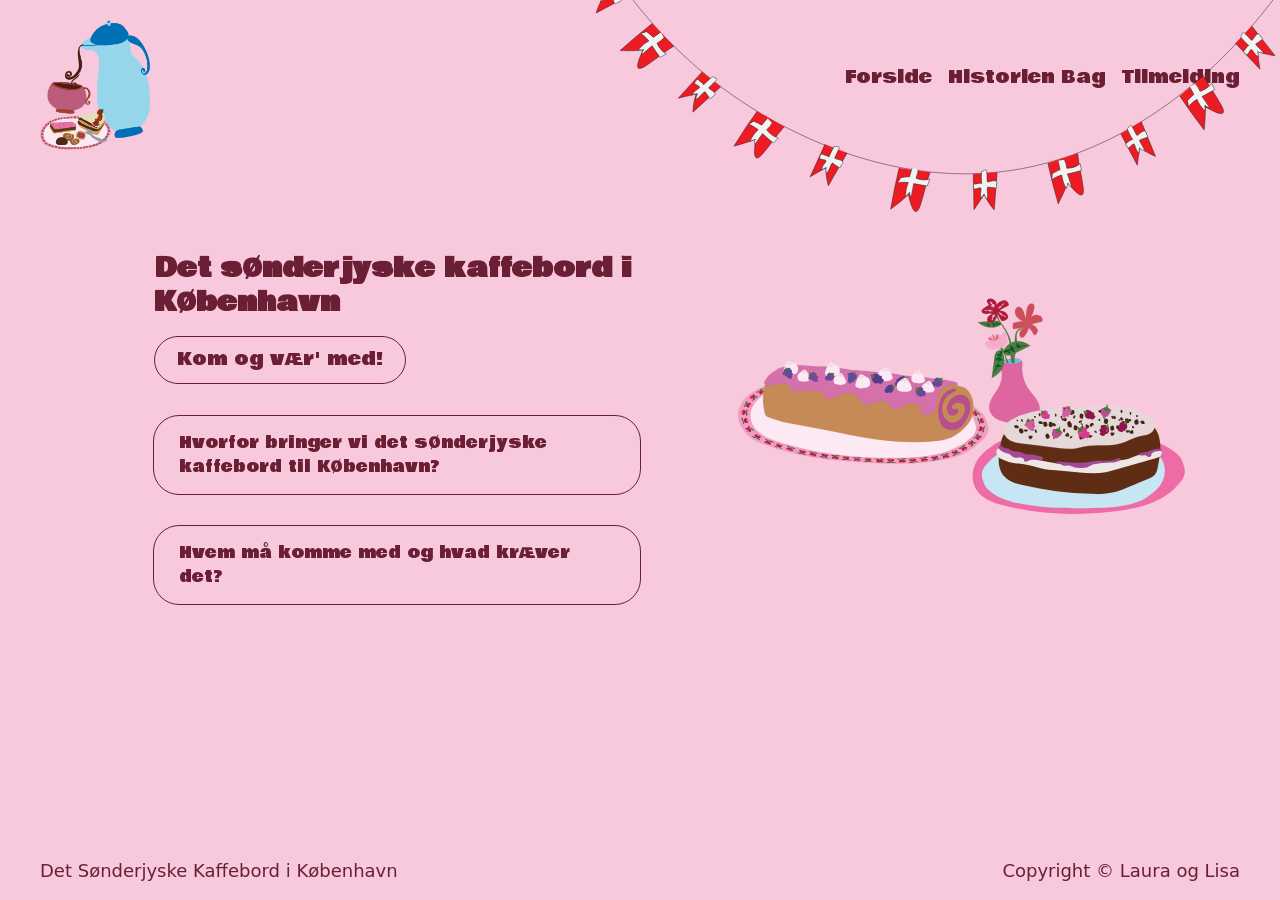
<file: index.html>
<!DOCTYPE html>
<html lang="da">

<head>
  <meta charset="UTF-8">
  <meta name="viewport" content="width=device-width, initial-scale=1.0">
  <title>Det Sønderjyske Kaffebord</title>
  <link rel="stylesheet" href="./starter.css">
  <link rel="stylesheet" href="./style.css">
  <link rel="icon" type="image/png" sizes="16x16" href="EventBilleder/lilleLogo.png" </head>

<body>
  <header class="site-header">
    <div class="header-content">
      <a class="site-logo" href="./">
        <img src="./EventBilleder/logo til styletile.png" alt="Sønderjysk kaffebord">
      </a>
      <nav class="site-nav">
        <button>Menu</button>
        <ul class="menu" id="menu" popover>
          <li><a href="./" aria-current="page">Forside</a></li>
          <li><a href="./svg.html">Historien Bag</a></li>
          <li><a href="./form.html">Tilmelding</a></li>
        </ul>
      </nav>
      <img class="guirlande" src="./EventBilleder/guirlandeFærdig.svg" alt="">
    </div>
  </header>

  <main class="frontpage">

    <div class="frontpage-content">
      <section class="intro">
        <h1>Det sønderjyske kaffebord i København</h1>
        <a href="./form.html" class="cta">Kom og vær' med!</a>
      </section>
      <div class="popup"><button class="popup-button">Hvorfor bringer vi det sønderjyske kaffebord til
          København?</button>
        <div class="popup-text">
          <p>Alle elsker kage og mennesket er et flokdyr der elsker
            selvskab. Derfor bringer vi traditionen til København, så københavnerne også kan mærke glæden ved fælleskab
            og kage.</p>
        </div>
      </div>

      <div class="popupto"><button class="popupto-button">Hvem må komme med og hvad kræver det?</button>
        <div class="popupto-text">
          <p>Alle må være med! Man skal blot medbringe en kage af eget valg og godt humør.</p>
        </div>
      </div>

    </div>

    <div class="side-image">
      <img src="./EventBilleder/Tegnebræt 6.svg" alt="Sønderjysk kaffebord">
    </div>

  </main>

  <footer class="site-footer">
    <div class="footer-content">
      <p>Det Sønderjyske Kaffebord i København</p>
      <p>Copyright © Laura og Lisa</p>
    </div>
  </footer>
  <script src="./script.js"></script>
</body>

</html>
</file>
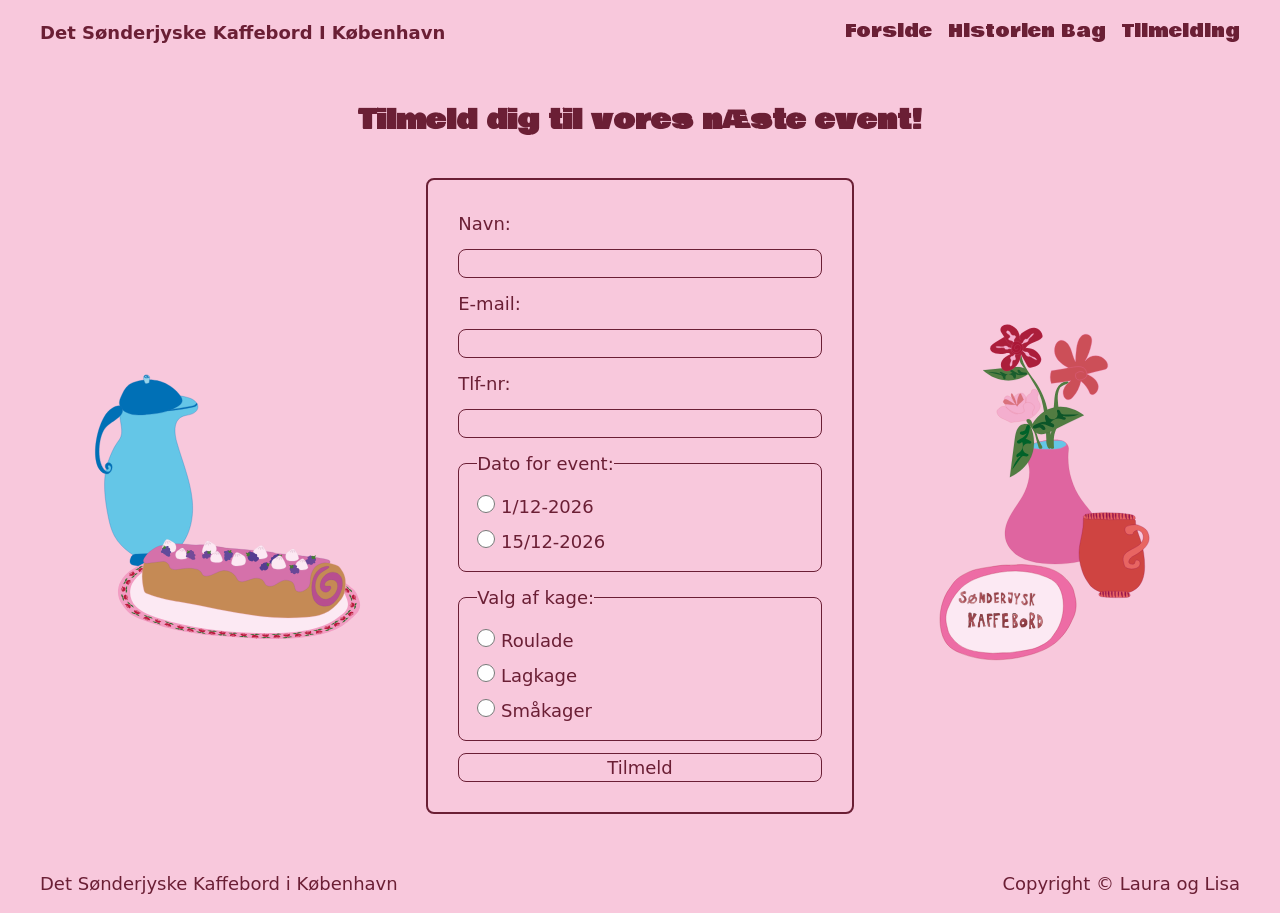
<file: form.html>
<!DOCTYPE html>
<html lang="da">

<head>
  <meta charset="UTF-8">
  <meta name="viewport" content="width=device-width, initial-scale=1.0">
  <title>Det Sønderjyske Kaffebord I København</title>
  <link rel="stylesheet" href="./starter.css">
  <link rel="stylesheet" href="./style.css">
  <link rel="icon" type="image/png" sizes="16x16" href="EventBilleder/lilleLogo.png" </head>

<body>
  <header class="site-header">
    <div class="header-content">
      <a class="site-logo" href="./">Det Sønderjyske Kaffebord I København</a>
      <nav class="site-nav">
        <button>Menu</button>
        <ul class="menu" id="menu" popover>
          <li><a href="./">Forside</a></li>
          <li><a href="./svg.html">Historien Bag</a></li>
          <li><a href="./form.html" aria-current="page">Tilmelding</a></li>
        </ul>
      </nav>
    </div>
  </header>

  <main>
    <section class="form-page">

      <h1>Tilmeld dig til vores næste event!</h1>

      <div class="form-layout">

        <!-- Billede til venstre -->
        <img src="./EventBilleder/Roulade og kaffekande.svg" alt="En roulade og en kaffekande">

        <!-- Formularboks -->
        <form class="form-box" action="./opsamling.html" method="GET">

          <label for="name">Navn:</label>
          <input type="text" id="name" name="name" required>

          <label for="email">E-mail:</label>
          <input type="email" id="email" name="email" required>

          <label for="phone">Tlf-nr:</label>
          <input type="tel" id="phone" name="phone" required>

          <fieldset>
            <legend>Dato for event:</legend>

            <label>
              <input type="radio" name="date" value="dato1" required>
              1/12-2026
            </label>

            <label>
              <input type="radio" name="date" value="dato2">
              15/12-2026
            </label>
          </fieldset>

          <fieldset>
            <legend>Valg af kage:</legend>

            <label>
              <input type="radio" name="cake" value="Roulade" required>
              Roulade
            </label>

            <label>
              <input type="radio" name="cake" value="lagkage">
              Lagkage
            </label>

            <label>
              <input type="radio" name="cake" value="småkager">
              Småkager
            </label>
          </fieldset>

          <button type="submit">Tilmeld</button>

        </form>

        <!-- Billede til højre -->
        <img src="./EventBilleder/billed til formular, vase.svg" alt="blomster i vase">

      </div>
    </section>

  </main>
  <footer class="site-footer">
    <div class="footer-content">
      <p>Det Sønderjyske Kaffebord i København</p>
      <p>Copyright © Laura og Lisa</p>
    </div>
  </footer>
  <script src="./script.js"></script>
</body>

</html>
</file>
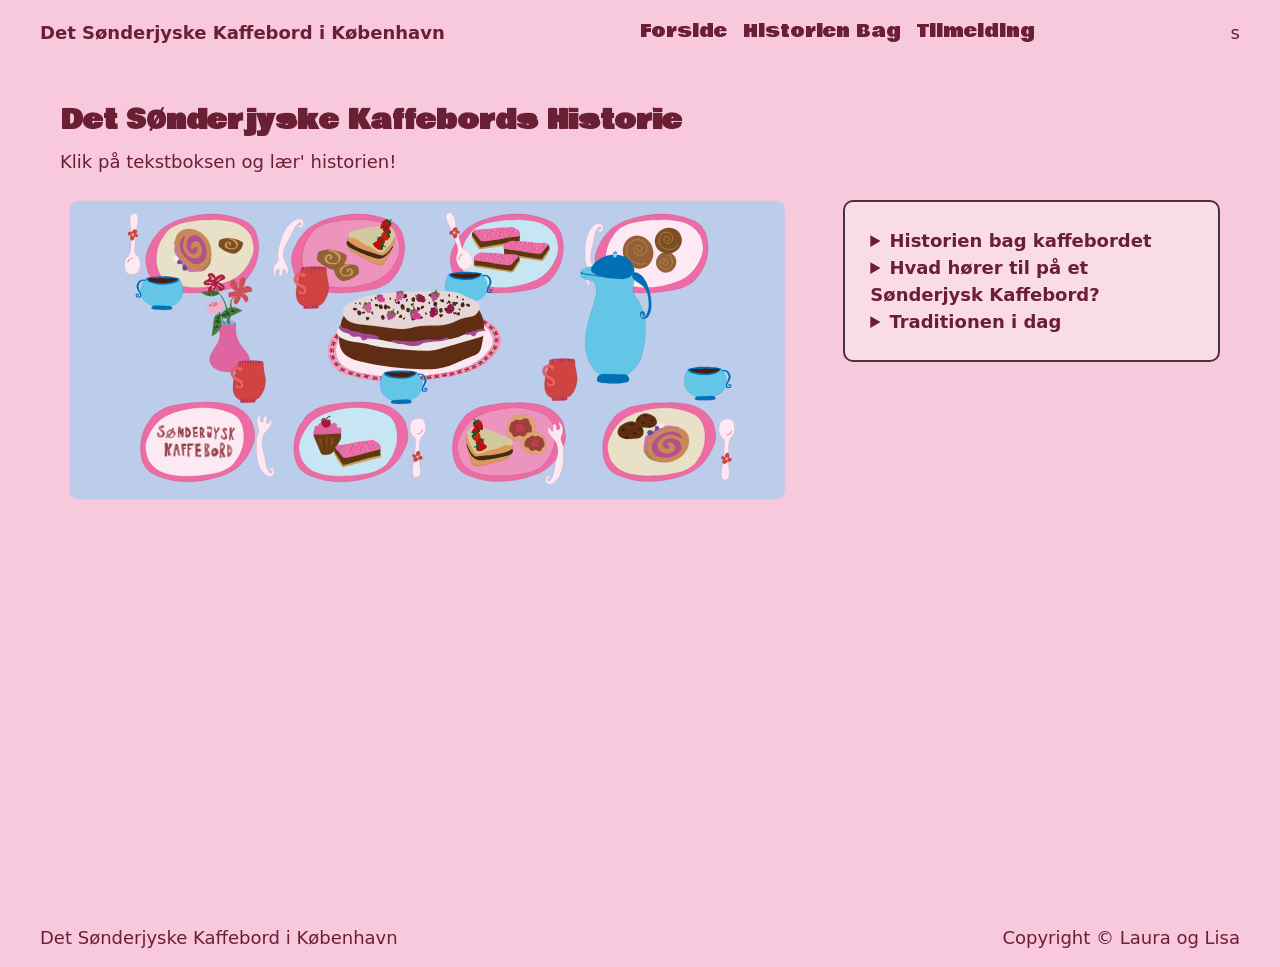
<file: svg.html>
<!DOCTYPE html>
<html lang="da">

<head>
  <meta charset="UTF-8">
  <meta name="viewport" content="width=device-width, initial-scale=1.0">
  <title>Det Sønderjyske Kaffebord</title>
  <link rel="stylesheet" href="./starter.css">
  <link rel="stylesheet" href="./style.css">
  <link rel="icon" type="image/png" sizes="16x16" href="EventBilleder/lilleLogo.png" </head>

<body>
  <header class="site-header">
    <div class="header-content">
      <a class="site-logo" href="./">Det Sønderjyske Kaffebord i København</a>
      <nav class="site-nav">
        <button>Menu</button>
        <ul class="menu" id="menu" popover>
          <li><a href="./" aria-current="page">Forside</a></li>
          <li><a href="./svg.html">Historien Bag</a></li>
          <li><a href="./form.html">Tilmelding</a></li>
        </ul>
      </nav>s
    </div>
  </header>

  <main>
    <section class="history-section">

      <div class="history-intro">
        <h1>Det Sønderjyske Kaffebords Historie</h1>
        <p>Klik på tekstboksen og lær' historien!</p>
      </div>

      <div class="history-grid">

        <div class="svg-container">
          <div class="interaktiv">
            <svg class="svg-kort" viewBox="0 0 1000 900" aria-hidden="true">
              <use class="baggrund" href="EventBilleder/billedesvg.svg#baggrund"></use>
              <use class="kop" href="EventBilleder/billedesvg.svg#kop"></use>
              <use class="tallerken" href="EventBilleder/billedesvg.svg#tallerken"></use>
              <use class="kaffekande" href="EventBilleder/billedesvg.svg#kaffekande"></use>
            </svg>
          </div>
        </div>
        <div class="history-text">

          <div class="history-topics">

          </div>

          <div class="topic-content">

            <details id="topicbutton1" class="topic-panel active" id="historie">
              <summary>Historien bag kaffebordet</summary>
              <p>
                Traditionen om det Sønderjyske kaffebord, starter som en modstand til det tyske styre. Vi er tidsmæssigt
                i 1864, Danmark har lige tabt krigen til Preussen og Sønderjylland er nu en del af det tyske kejserrige.
                Da det var noget de blot blev underlagt, kæmpede sønderjyderne en brag kamp for at bevare deres sprog,
                kultur og traditioner. De tyske myndigheder forsøgte at begrænse de danske sammenkomster i
                forsamlingshuse, hvor der blev sunget og snakket på dansk, derfor begyndte de at samle sig om et
                kaffebord, da det var langt sværere at forbyde. </p>
            </details>

            <details id="topicbutton2" class="topic-panel active" id="indhold">
              <summary>Hvad hører til på et Sønderjysk Kaffebord?</summary>
              <p>Den traditionelle opbygning af et sønderjysk kaffebord indeholder 21 slags kager. 7 bløde kager, 7
                tørre kager og 7 hårde kager. Typisk serverede man dem fra bløde til hårde. Det var specielt de
                sønderjyske kvinder der gjorde det til noget helt specielt, da forsamlingshuse ikke havde køkkener og de
                derfor medbragte deres hjemmebag. Det blev en lille slags konkurrence om hvem der kunne lave de
                flotteste og mest smagfulde kager. </p>
            </details>

            <details id="topicbutton3" class="topic-panel active" id="tradition">
              <summary>Traditionen i dag</summary>
              <p>Traditionen om det Sønderjyske kaffebord er i høj grad et symbol på dansk sammenhold og bestemt også
                noget man stadig samles om den dag i dag. Historien har ændret sig, i dag handler det ikke længere om
                politisk modstand mod det tyske styre, men om kulturarv, fællesskab, gæstfrihed og lokal identitet. Så
                næste gang du spiser noget fra et sønderjysk kaffebord, tager du også en lille bid af Danmarkshistorien.
              </p>
            </details>

          </div>

        </div>

      </div>

    </section>
  </main>

  <footer class="site-footer">
    <div class="footer-content">
      <p>Det Sønderjyske Kaffebord i København</p>
      <p>Copyright © Laura og Lisa</p>
    </div>
  </footer>
  <script src="./script.js"></script>
</body>

</html>
</file>
<file: starter.css>
*,
::before,
::after {
  box-sizing: border-box;
  margin: 0;
  padding: 0;
}

html {
  interpolate-size: allow-keywords;
  font-family: system-ui, sans-serif;
  line-height: 1.5;
  -webkit-font-smoothing: antialiased;
}

h1,
h2 {
  line-height: 1.25;
}

p,
li {
  text-wrap: pretty;
}

img,
svg {
  display: block;
  width: 100%;
  height: auto;
}

label {
  display: block;
}

input,
button,
textarea,
select {
  font: inherit;
  color: inherit;
  background-color: transparent;
  font-size: max(1em, 16px);
  padding: 0;
  margin: 0;
}

input:where([type="checkbox"], [type="radio"]) {
  width: 1em;
  height: 1em;
}

textarea {
  resize: none;
  min-height: 4lh;
}

legend {
  padding: 0;
}

select,
::picker(select) {
  appearance: base-select;
}

[popover] {
  margin: revert;
}

dialog {
  overscroll-behavior: none;

  &::backdrop {
    overflow: hidden;
    overscroll-behavior: contain;
  }
}

.visually-hidden {
  position: absolute;
  width: 1px;
  height: 1px;
  overflow: hidden;
  white-space: nowrap;
  clip-path: inset(100%);
}
</file>
<file: style.css>
/* LOGO I HEADER */

.site-logo img {
  width: 110px;
  height: auto;
  display: block;
  background-color: #f8c8dc;
  margin-top: 20px;
}

/* Variabler */

html {
  --color-page: #f8c8dc;
  --color-surface: #fff;
  --color-text: #222;
  --color-muted: #666;
  --color-border: #f8c8dc;
  --space-05: 0.5rem;
  --space-1: 1rem;
  --space-2: 2rem;
  --space-3: 3rem;

  background-color: #f8c8dc;
  color: var(--color-text);
}

/* Globalt layout */

body {
  margin: 0;
  min-height: 100svh;
  font: 18px / 1.5 system-ui;
  color: #6b1f35;

  display: grid;
  grid-template-rows: auto 1fr auto;
  grid-template-columns: minmax(1rlh, 1fr) minmax(0, 75rem) minmax(1rlh, 1fr);

  background-color: #f8c8dc;
}

h1,
h2,
h3,
p {
  margin: 0;
}

main {
  display: grid;
  grid-template-columns: inherit;
  grid-column: 1 / -1;
  align-content: start;
}

/* MIN FORSIDE */

/* Forsiden har tekst i venstre side og billede i højre side */

.frontpage {
  display: grid;
  grid-template-columns: 0.5fr 2fr 2.5fr;
  gap: 2rem;
}

/* De tre tekstsektioner */
.frontpage-content {
  grid-column: 2;
  display: grid;
  grid-template-columns: 1fr;
  align-content: start;
  min-width: 0;
  padding-top: 5rem;
}

.frontpage-content > * {
  grid-column: 1;
  padding-block: 1rem;
}

/* Sektionernes baggrund */

section.only_main,
section.full {
  background: #f8c8dc;
}

/* Billede i højre side */

.side-image {
  grid-column: 3;
  grid-row: 1;
  display: flex;
  align-items: center;
  justify-content: center;
  min-width: 0;
}

.side-image img {
  display: block;
  width: 100%;
  max-width: 850px;
  height: auto;
  object-fit: contain;
}

/* SVG-side */

.svg-page {
  display: grid;
  gap: var(--space-2);
}

.svg-intro {
  display: grid;
  gap: var(--space-1);
  max-width: 60ch;
}

.svg-intro p {
  color: var(--color-muted);
}

.svg-layout {
  display: grid;
  gap: var(--space-2);
  align-items: start;

  @media (width > 800px) {
    grid-template-columns: 1fr min(40%, 36ch);
  }
}

/* Opsamling-side */

.opsamling-page {
  display: grid;
  gap: var(--space-2);
  align-items: start;

  @media (width > 800px) {
    grid-template-columns: minmax(0, 44ch) minmax(20rem, 1fr);
  }
}

.opsamling-intro {
  display: grid;
  gap: var(--space-1);
  max-width: 60ch;
}

.opsamling-intro p {
  color: var(--color-muted);
}

/* Fejlside */

.error-page {
  display: grid;
  gap: var(--space-1);
  max-width: 60ch;
}

.error-page p {
  color: var(--color-muted);
}

/* Header og footer */

.site-header,
.site-footer {
  grid-column: 1 / -1;

  display: grid;
  grid-template-columns: inherit;
  background: var(--color-surface);
}

.header-content,
.footer-content {
  grid-column: 2;
}

.header-content {
  min-height: 4rem;
  display: flex;
  justify-content: space-between;
  align-items: center;
  gap: var(--space-1);
}

.site-logo {
  color: inherit;
  font-weight: 700;
  text-decoration: none;
}

.footer-content {
  padding-block: var(--space-1);
  display: flex;
  flex-wrap: wrap;
  justify-content: space-between;
  gap: var(--space-1);
  color: #6b1f35;
}

/* Navigation */

[popover] {
  margin: 0;
  padding: 0;
  border: none;
  background: transparent;
}

.site-nav button {
  padding: 0.4rem 0.7rem;
  border: 1px solid var(--color-border);
  background: var(--color-surface);

  @media (width > 600px) {
    display: none;
  }
}

.menu {
  margin: 0;
  padding: var(--space-1);
  list-style: none;
  background: var(--color-surface);
  border: 1px solid var(--color-border);

  @media (width > 600px) {
    display: flex;
    gap: var(--space-1);
    padding: 0;
    border: none;
    background: none;
    position: static;
  }
}

.menu a {
  display: block;
  padding: 0.4rem 0;
  color: inherit;
  text-decoration: none;
  border-bottom: 2px solid #0000;
}

/* Flader */

.panel,
.svg-placeholder,
.form-placeholder,
.opsamling-placeholder {
  background: var(--color-surface);
  border: 1px solid var(--color-border);
}

.panel {
  padding: var(--space-1);
  display: grid;
  gap: var(--space-1);
}

.svg-placeholder,
.opsamling-placeholder {
  min-height: -webkit-fill-available;
  min-height: stretch;
}

.form-placeholder {
  min-height: -webkit-fill-available;
  min-height: stretch;
  padding: var(--space-1);
}

/* Details */

.accordion {
  display: grid;
  gap: var(--space-05);
}

.accordion-item {
  border: 1px solid var(--color-border);
  background: var(--color-surface);
}

.accordion-item p {
  padding: 0 var(--space-1) var(--space-1);
  color: var(--color-muted);
}

/* Knap/link */

.button {
  justify-self: start;
  display: inline-block;
  padding: 0.5rem 0.8rem;
  border: 1px solid var(--color-border);
  background: var(--color-surface);
  color: inherit;
  text-decoration: none;
}

/* Farver til header og footer */

.site-header,
.site-footer {
  background-color: #f8c8dc;
}

.site-footer {
  color: #49323d;
}

.footer-content {
  display: flex;
  justify-content: space-between;
  align-items: center;
}
/* GUIRLANDE I MENUEN */
header {
  position: relative;
}

/* GUIRLANDE I MENUEN */
header {
  position: relative;
}

.guirlande {
  position: absolute;
  top: -35px;
  right: -4%;
  width: 65%;
  height: auto;
  transform: rotate(12deg);
  transform-origin: top right;
  z-index: 1;
  pointer-events: none;
}
/* AFSTAND MELLEM OVERSKRIFT OG UNDERSKRIFT */
.intro h1 {
  margin-bottom: 1rem;
}
/* CTA KNAP */
.cta {
  display: inline-block;
  padding: 0.6rem 1.4rem;
  border: 1px solid #6b1f35;
  border-radius: 30px;
  color: #6b1f35;
  text-decoration: none;
  font-weight: 500;
  transition: 0.3s;
}

/* HOVER EFFEKT */
.cta:hover {
  background-color: #6b1f35;
  color: white;
}
.menu a {
  color: #6b1f35;
}
/* MENU LINKS */
.menu a {
  color: #6b1f35;
  text-decoration: none;
  border-bottom: 1px solid transparent;
}

/* UNDERSTREGNING VED HOVER */
.menu a:hover {
  border-bottom: 1px solid #6b1f35;
}
@font-face {
  font-family: "Bowlby One";
  src: url("./skrifttyper/BowlbyOne-Regular.ttf") format("truetype");
  font-weight: normal;
  font-style: normal;
}
h1,
h2,
h3,
.cta,
.menu {
  font-family: "Bowlby One", sans-serif;
}

/* FORMULARSIDE */

.form-page {
  grid-column: 2;
  display: block;
  width: 100%;
  min-width: 0;
  padding: 40px 0;
  box-sizing: border-box;
}

/* Overskrift */

.form-page h1 {
  text-align: center;
  margin-bottom: 40px;
}

/* GRID MED TRE KOLONNER */

.form-layout {
  display: grid;
  grid-template-columns: minmax(0, 1fr) minmax(0, 1.2fr) minmax(0, 1fr);
  gap: 30px;
  max-width: 1200px;
  margin: 0 auto;
  align-items: center;
}

/* BILLEDER */

.form-layout img {
  width: 100%;
  max-height: 450px;
  object-fit: contain;
  display: block;
}

/* FORMULARBOKS */

.form-box {
  width: 100%;
  min-width: 0;
  box-sizing: border-box;
  border: 2px solid#6b1f35;
  padding: 30px;
  display: flex;
  flex-direction: column;
  gap: 12px;
  input[type="text"],
  input[type="email"],
  input[type="tel"] {
    border: 1px solid #6b1f35;
  }
}
.form-box button {
  border: 1px solid #6b1f35;
  color: #6b1f35;
}
.form-box fieldset {
  border: 1px solid #6b1f35;
}
/* Opsamling-side */

.opsamling-page {
  grid-column: 1 / -1;
  display: flex;
  flex-direction: column;
  align-items: center;
  gap: var(--space-2);
  width: 100%;
  padding: 40px 20px;
  box-sizing: border-box;
}

.opsamling-intro {
  display: flex;
  flex-direction: column;
  align-items: center;
  text-align: center;
  gap: var(--space-1);
  max-width: 60ch;
}

.opsamling-placeholder {
  width: 100%;
  max-width: 550px;
  min-height: auto;
  margin: 0 auto;
  padding: 30px;
  box-sizing: border-box;
  background: transparent;
  border: 2px solid #6b1f35;
  text-align: center;
}
.opsamling-page .button {
  background: transparent;
  border: 2px solid #6b1f35;
  color: #6b1f35;
}
.opsamling-placeholder .button {
  display: inline-block;
  margin-top: 20px;
}
/* LET ROUNDEDE KANTER */

.form-box,
.form-box input,
.form-box fieldset,
.form-box button,
.opsamling-placeholder,
.opsamling-page .button {
  border-radius: 8px;
}
/* LUFT I VALGMULIGHEDERNE */

.form-box fieldset {
  padding: 12px 18px;
}

.form-box fieldset label {
  display: block;
  padding: 4px 0;
}
/* BILLEDE AF VALGT KAGE */

#kage-billede {
  display: block;
  width: 100%;
  max-width: 300px;
  height: auto;
  margin: 1px auto;
  border-radius: 8px;
}
/* Afstand omkring kagebilledet */

#EventBilleder {
  display: block;
  max-width: 300px;
  width: 100%;
  height: auto;
  margin: -80px auto;
}
.opsamling-placeholder h2 {
  margin-bottom: 15px;
}
.opsamling-intro p {
  color: #6b1f35;
}
/* HISTORIE SIDE */

.history-section {
  grid-column: 2;
  width: 100%;
  max-width: 1200px;
  margin: 0 auto;
  box-sizing: border-box;
  padding: 40px 20px;
  display: grid;
  gap: 25px;
}

.history-intro h1 {
  margin-bottom: 10px;
}

.history-grid {
  display: grid;
  grid-template-columns: minmax(0, 2fr) minmax(0, 1fr);
  gap: 30px;
  width: 100%;
  align-items: start;
}

.svg-container {
  width: 100%;
  min-width: 0;
  overflow: visible;
  margin-top: -10px;
}

.interaktiv {
  width: 100%;
}

.svg-kort {
  display: block;
  width: 100%;
  height: auto;
}

.history-text {
  width: 100%;
  box-sizing: border-box;
  padding: 25px;
  background-color: #f9dce6;
  border: 2px solid #49323d;
  border-radius: 10px;
}
/* INTERAKTIV HISTORIE */

.topic-button {
  display: block;
  width: 100%;
  text-align: left;
  padding: 15px;
  border: none;
  border-bottom: 1px solid #49323d;
  background: transparent;
  color: #49323d;
  font: inherit;
  cursor: pointer;
}

.topic-button.active {
  font-weight: bold;
}

.topic-panel {
  display: none;
}

.topic-panel.active {
  display: block;
}
summary {
  font-weight: bold;
}
/* POPUP 1 OG 2 */

.popup,
.popupto {
  position: relative;
  display: inline-block;
}

/* KNAPPERNE */

.popup-button,
.popupto-button {
  background-color: #f8c8dc;
  color: #6b1f35;
  border: none;
  border-radius: 25px;
  padding: 15px 25px;
  font-family: inherit;
  font-size: 16px;
  cursor: pointer;
  outline: 1px solid #6b1f35;
  font-family: "Bowlby One", sans-serif;
  text-align: left;
}

/* HOVER */

.popup-button:hover,
.popupto-button:hover {
  background-color: #6b1f35;
  color: #f8c8dc;
  outline: 1px solid #6b1f35;
}

/* POPUP TEKSTER */

.popup-text,
.popupto-text {
  display: none;
  position: absolute;
  bottom: 130%;
  left: 50%;
  transform: translateX(-50%);
  width: 250px;
  padding: 15px;
  background-color: #f8c8dc;
  color: #6b1f35;
  border-radius: 8px;
  box-shadow: 0 2px 10px #f8c8dc;
  z-index: 10;
  outline: 1px solid #6b1f35;
}

/* VIS TEKST VED HOVER */

.popup:hover .popup-text,
.popupto:hover .popupto-text {
  display: block;
}
</file>
